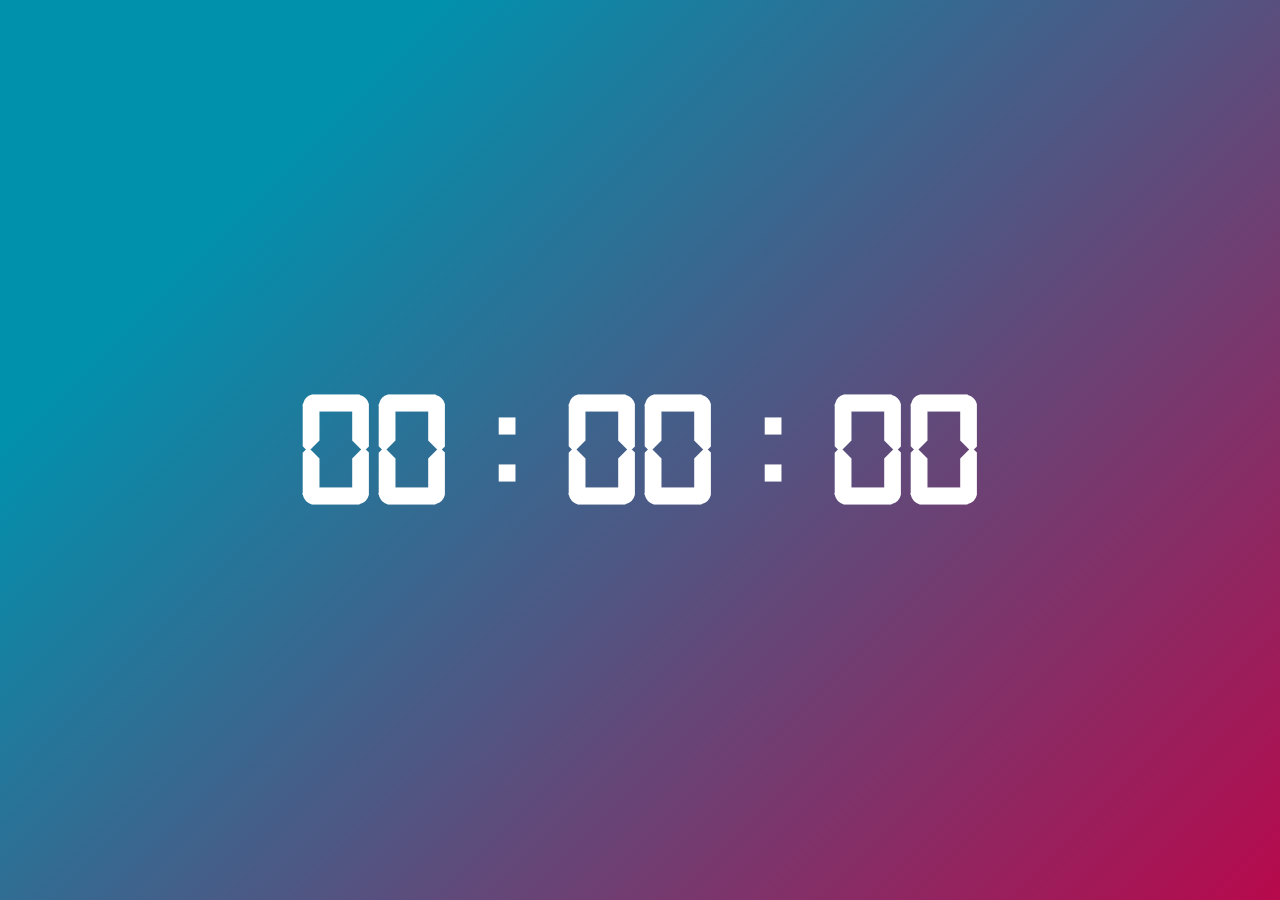
<file: index.html>
<!DOCTYPE html>
<html lang="en">

<head>
    <meta charset="UTF-8">
    <meta http-equiv="X-UA-Compatible" content="IE=edge">
    <meta name="viewport" content="width=device-width, initial-scale=1.0">
    <title>Digital Clock</title>
    <link rel="stylesheet" href="./styles.css">
</head>

<body>
    <section>
        <div class="clock">
            <h1>
                00 : 00 : 00
            </h1>
        </div>
    </section>
    <script src="./main.js"></script>
</body>

</html>
</file>
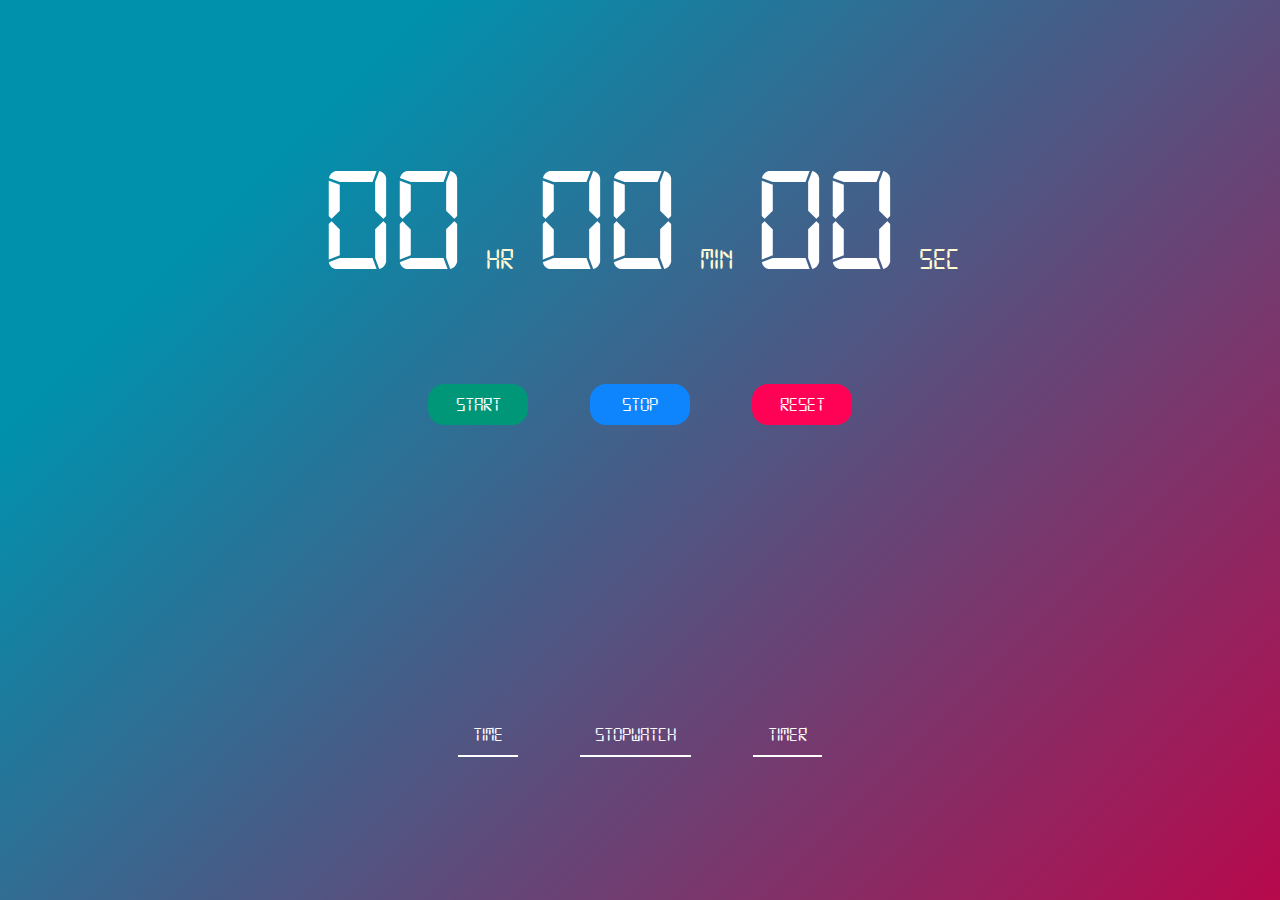
<file: stopwatch.html>
<!DOCTYPE html>
<html lang="en">
    <head>
        <meta charset="UTF-8" />
        <meta http-equiv="X-UA-Compatible" content="IE=edge" />
        <meta name="viewport" content="width=device-width, initial-scale=1.0" />
        <title>Stopwatch</title>
        <link rel="stylesheet" href="./styles.css" />
    </head>

    <body>
        <section class="container" id="stopwatchContainer">
            <div id="time">
                <span class="digit" id="hr"> 00</span>
                <span class="txt">Hr</span>
                <span class="digit" id="min"> 00</span>
                <span class="txt">Min</span>
                <span class="digit" id="sec"> 00</span>
                <span class="txt">Sec</span>
            </div>
            <div id="buttons">
                <button class="btn" id="start">Start</button>
                <button class="btn" id="stop">Stop</button>
                <button class="btn" id="reset">Reset</button>
            </div>
            <div id="buttons2">
                <a class="btn2" id="start2" href="./index.html">TIME</a>
                <a class="btn2" id="stop2" href="./stopwatch.html">STOPWATCH</a>
                <a class="btn2" id="reset2" href="./timer.html">TIMER</a>
            </div>
        </section>

        <script src="./stopwatch.js"></script>
    </body>
</html>
</file>
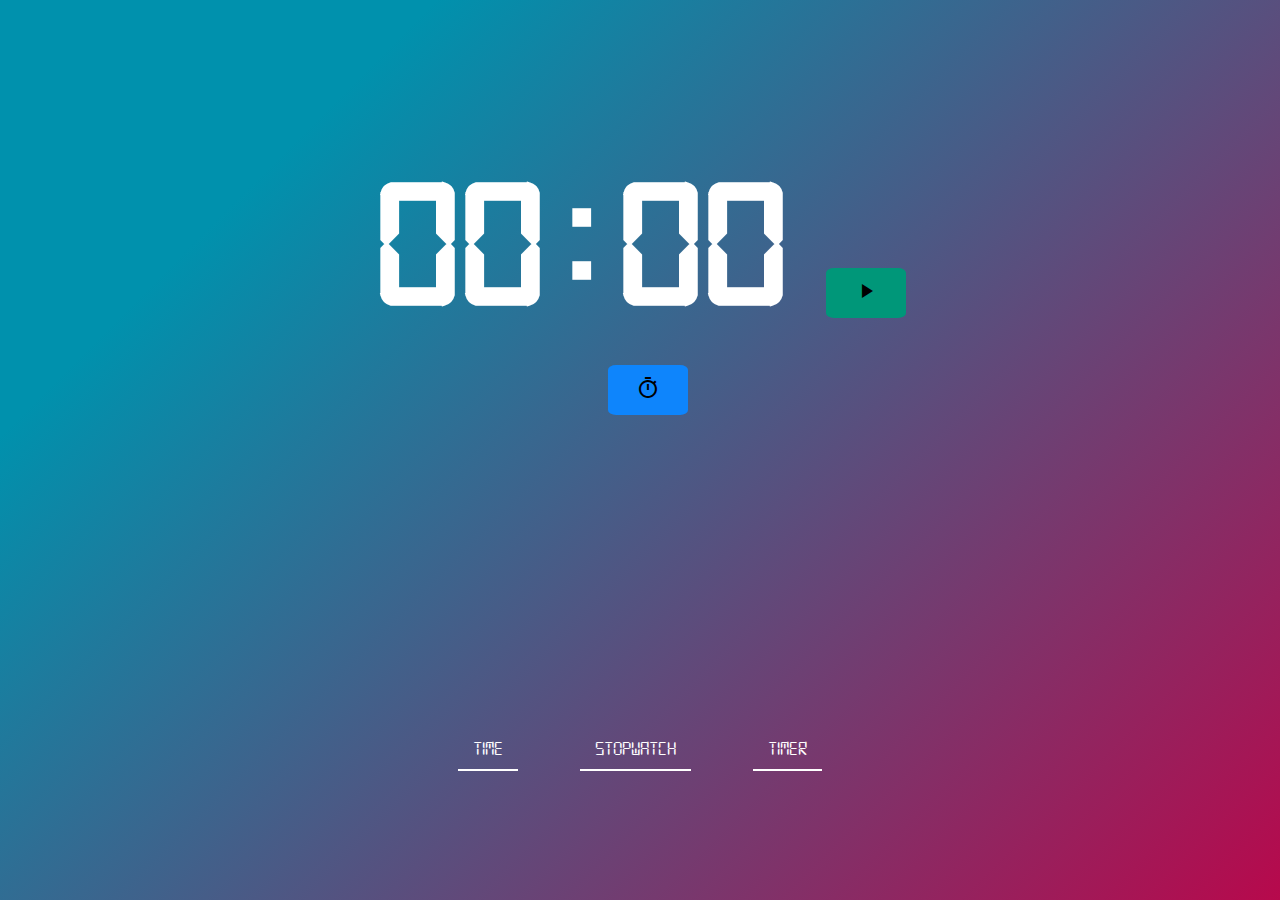
<file: timer.html>
<!DOCTYPE html>
<html lang="en">
    <head>
        <meta charset="UTF-8" />
        <meta http-equiv="X-UA-Compatible" content="IE=edge" />
        <meta name="viewport" content="width=device-width, initial-scale=1.0" />
        <title>Timer</title>
        <link rel="stylesheet" href="./styles.css" />
    </head>

    <body>
        <section id="timerContainer">
            <link
                href="https://fonts.googleapis.com/icon?family=Material+Icons"
                rel="stylesheet"
            />
            <div class="timer"></div>
            <div id="buttons2">
                <a class="btn2" id="start2" href="./index.html">TIME</a>
                <a class="btn2" id="stop2" href="./stopwatch.html">STOPWATCH</a>
                <a class="btn2" id="reset2" href="./timer.html">TIMER</a>
            </div>
        </section>

        <script src="./timer.js"></script>
    </body>
</html>
</file>
<file: styles.css>
@font-face {
    font-family: "digital-clock-font";
    src: url("./digital-7.ttf");
}
@import url("");
* {
    padding: 0;
    margin: 0;
    box-sizing: border-box;
    font-family: "digital-clock-font", sans-serif;
}

html {
    font-family: "digital-clock-font", sans-serif;
    font-size: 80px;
}
section {
    height: 100vh;
    width: 100%;
    display: flex;
    align-items: center;
    justify-content: center;
    /* background-color: black; */
    background-image: linear-gradient(135deg, #0091ad 20%, #b7094c 100%);
    /* c1fba4 */
    text-align: center;
    flex-direction: column;
}
section .clock {
    color: white;
}
.format {
    color: #ccff33;
    font-size: 10px;
    margin-top: 30px;
}
.format button {
    /* background-image: linear-gradient(135deg, #9ef01a 50%, #38b000 50% ); */
    background-image: linear-gradient(135deg, #2e6f95 40%, #5c4d7d 100%);
    color: white;
    padding: 15px 30px;
    border: 2px grey;
    border-style: solid;
    outline: none;
    font-size: 30px;
    border-radius: 10px;
    cursor: pointer;
    margin: 10px;
}

.container {
    display: flex;
    flex-direction: column;
    justify-content: center;
    align-items: center;
    width: 100%;
    height: 100vh;
}

.digit {
    font-size: 150px;
    color: #fff;
}

.txt {
    font-size: 30px;
    color: #fffcd6;
}

#buttons {
    margin-top: 50px;
}

.btn {
    width: 100px;
    padding: 10px 15px;
    margin: 0px 20px;
    border-radius: 16px;
    border: none;
    cursor: pointer;
    font-size: 20px;
    transition: 0.5s;
    color: white;
    font-weight: 500;
}

#start {
    background-color: #009779;
}

#stop {
    background-color: #0e85fc;
}

#reset {
    background-color: #ff0256;
}

.btn2 {
    width: 20px;
    padding: 10px 15px;
    margin: 0px 20px;
    cursor: pointer;
    font-size: 20px;
    transition: 0.5s;
    color: white;
    font-weight: 500;
    text-decoration: none;
    border-width: 0; /* Set the width to 0 for all sides */
    border-bottom-width: 2px; /* Adjust the width as needed */
    border-bottom-style: solid; /* You can use other styles like 'dashed' or 'dotted' */
    border-bottom-color: #ffffff; /* Specify the bottom border color here */
}

.btn2:hover {
    color: #1fffd2;
    border-bottom-color: #1fffd2;
}

#start2,
#stop2,
#reset2 {
    background-color: #00977900;
}

.active {
    color: #1fffd2;
    border-bottom-color: #1fffd2;
}

.timer {
    width: 50%;
    padding: 24px 24px;
    border-radius: 30px;
    background: transparent;
}

.timer__part {
    font-size: 180px;
    font-weight: bold;
    color: white;
}

.timer__btn {
    width: 80px;
    height: 50px;
    margin-left: 16px;
    border-radius: 10%;
    border: none;
    color: rgb(0, 0, 0);
    background: #0e85fc;
    cursor: pointer;
}

.timer__btn--start {
    background: #009779;
}

.timer__btn--stop {
    background: #ff0256;
}

#buttons2 {
    margin-top: 250px;
}
</file>
